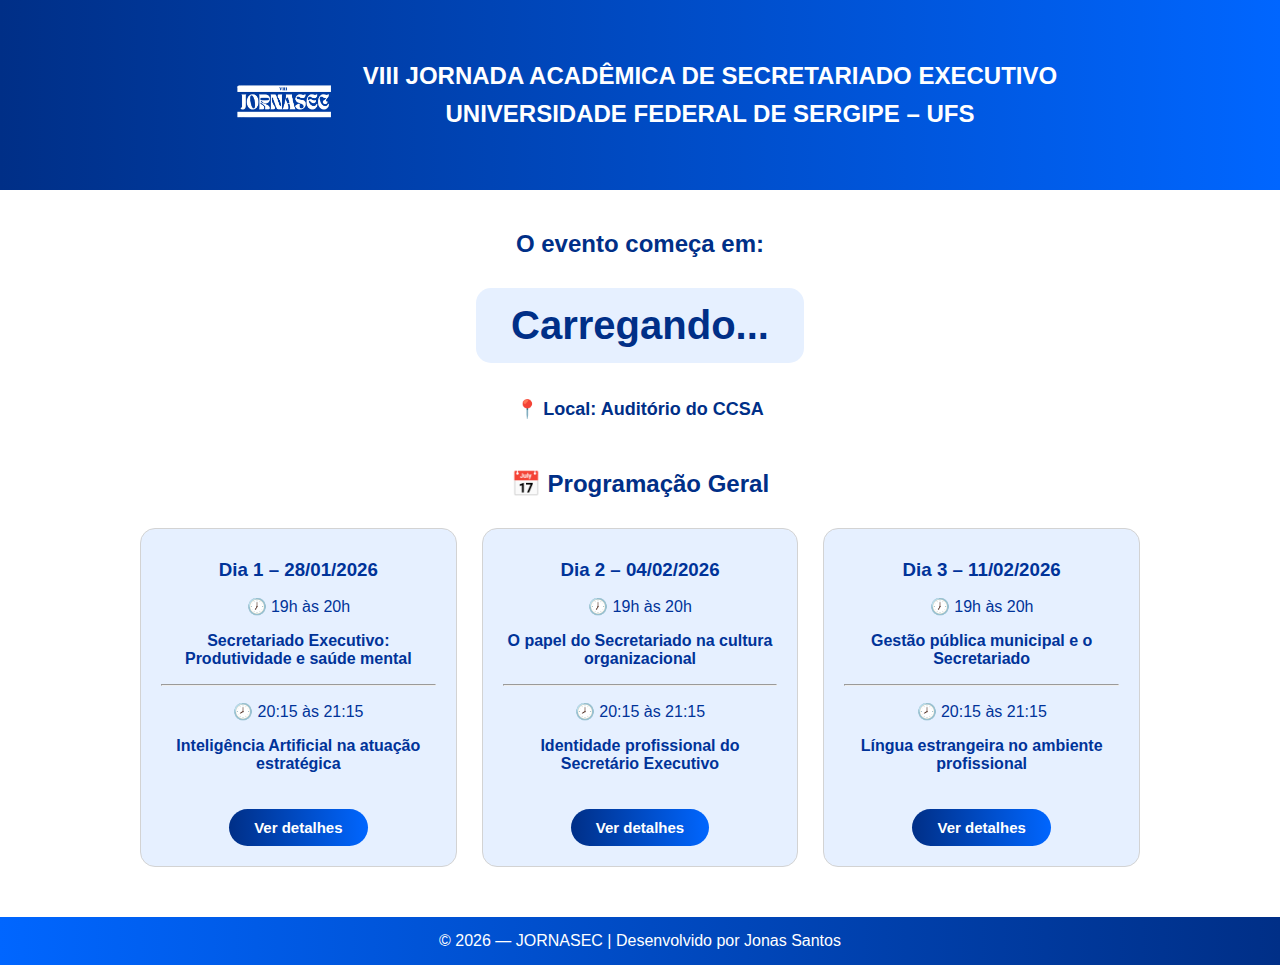
<file: index.html>
<!DOCTYPE html>
<html lang="pt-br">
<head>
    <meta charset="UTF-8">
    <meta name="jonas" content="width=device-width, initial-scale=1.0">
    <title>JORNASEC - Página Principal</title>
    <link rel="stylesheet" href="css/style.css">
    <link rel="icon" href="img/imagem_jornasec.png">
</head>
<body>

<header>
    <img src="img/imagem_jornasec.png" alt="Ícone JORNASEC">
    <div>
        <h2>VIII JORNADA ACADÊMICA DE SECRETARIADO EXECUTIVO</h2>
        <h2>UNIVERSIDADE FEDERAL DE SERGIPE – UFS</h2>
    </div>
</header>

<section class="hero">
    <h2>O evento começa em:</h2>
    <div id="contador">Carregando...</div>
        <h3 class="local-evento">📍 Local: Auditório do CCSA</h3>
</section>

<section class="menu-opcoes">
    <h2>📅 Programação Geral</h2>

    <div class="opcoes-grid">

        <a href="dia1.html" class="card">
            <h3> Dia 1 – 28/01/2026</h3>
            <p>🕖 19h às 20h</p>
            <p><strong>Secretariado Executivo: Produtividade e saúde mental</strong></p>
            <hr>
            <p>🕗 20:15 às 21:15</p>
            <p><strong>Inteligência Artificial na atuação estratégica</strong></p>

            <button class="btn-detalhes">Ver detalhes</button>

        </a>

        <a href="dia2.html" class="card">
            <h3> Dia 2 – 04/02/2026</h3>
            <p>🕖 19h às 20h</p>
            <p><strong>O papel do Secretariado na cultura organizacional</strong></p>
            <hr>
            <p>🕗 20:15 às 21:15</p>
            <p><strong>Identidade profissional do Secretário Executivo</strong></p>

            <button class="btn-detalhes">Ver detalhes</button>

        </a>

        <a href="dia3.html" class="card card-centralizado">
            <h3> Dia 3 – 11/02/2026</h3>
            <p>🕖 19h às 20h</p>
            <p><strong>Gestão pública municipal e o Secretariado</strong></p>
            <hr>
            <p>🕗 20:15 às 21:15</p>
            <p><strong>Língua estrangeira no ambiente profissional</strong>
</p>

    <button class="btn-detalhes">Ver detalhes</button>
</a>


    </div>
</section>

<footer>
    © 2026 — JORNASEC | Desenvolvido por Jonas Santos
</footer>

<script src="js/script.js"></script>
</body>
</html>
</file>
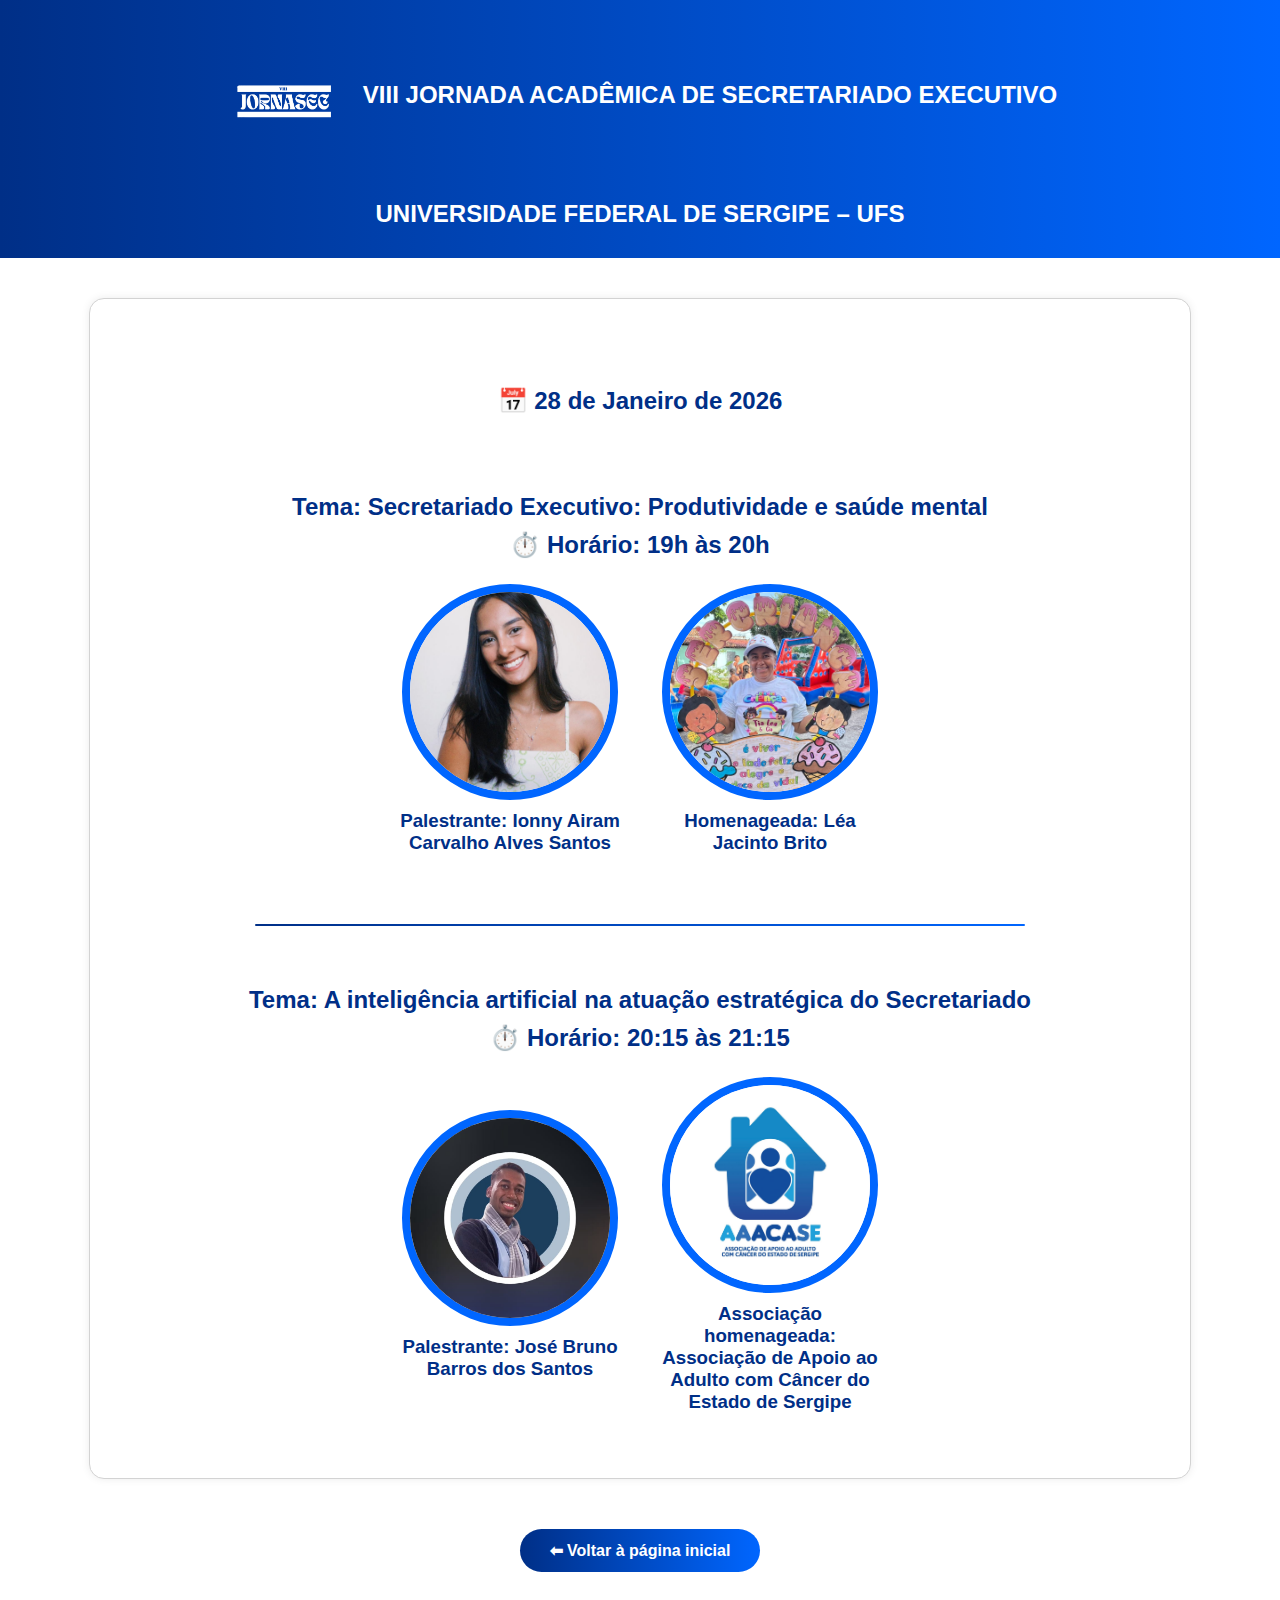
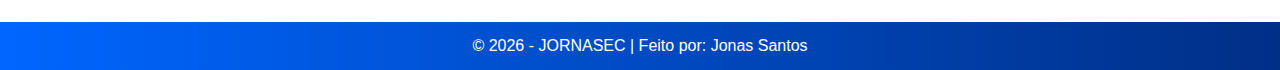
<file: dia1.html>
<!DOCTYPE html>
<html lang="pt-br">
<head>
    <meta charset="UTF-8">
    <meta name="jonas" content="width=device-width, initial-scale=1.0">
    <title>JORNASEC - VIII Jornada Acadêmica</title>
    <link rel="stylesheet" href="css/style.css">
    <link rel="icon" href="img/imagem_jornasec.png">

</head>
<body>

<header>
    <img src="img/imagem_jornasec.png" alt="Icone">
    <h2>VIII JORNADA ACADÊMICA DE SECRETARIADO EXECUTIVO</h2>
     <h2>UNIVERSIDADE FEDERAL DE SERGIPE – UFS</h2>
</header>

<div class="container">

    <br>

    <h2 class="data-evento">📅 28 de Janeiro de 2026 </h2>


    <br>

    <h2 class="titulo-palestrante">Tema: Secretariado Executivo: Produtividade e saúde mental</h2>

       <h2 class="horario">⏱️ Horário: 19h às 20h</h2>
    <div class="palestrante-box">

        <div class="item">
            <img src="img/palestrante1.jpeg" alt="Palestrante">
            <div class="palestrante-info">
                <h3>Palestrante: Ionny Airam Carvalho Alves Santos</h3>
            </div>
        </div>
    
        <div class="item">
            <img src="img/homenageada1.jpeg" alt="Homenageada">
            <div class="homenageada-info">
                <h3>Homenageada: Léa Jacinto Brito      </h3>
            </div>
        </div>
    
    </div>
          <hr class="divisor-palestra">
    
    <h2 class="titulo-palestrante">Tema: A inteligência artificial na atuação estratégica do Secretariado</h2>

    <h2 class="horario">⏱️ Horário: 20:15 às 21:15</h2>

    <div class="palestrante-box">

        <div class="item">
            <img src="img/palestrante2.jpeg" alt="Palestrante">
            <div class="palestrante-info">
                <h3>Palestrante: José Bruno Barros dos Santos </h3>
            </div>
        </div>
    
        <div class="item">
            <img src="img/homenageada2.jpeg" alt="Homenageada">
            <div class="homenageada-info">
                <h3>Associação homenageada: Associação de Apoio ao Adulto com Câncer do Estado de Sergipe      </h3>
            </div>
        </div>
    
    </div>    

</div>

<div class="voltar-container">
    <a href="index.html" class="btn-voltar">⬅ Voltar à página inicial</a>
</div>

<footer>
    © 2026 - JORNASEC  | Feito por: Jonas Santos
</footer>

</body>
</html>
</file>
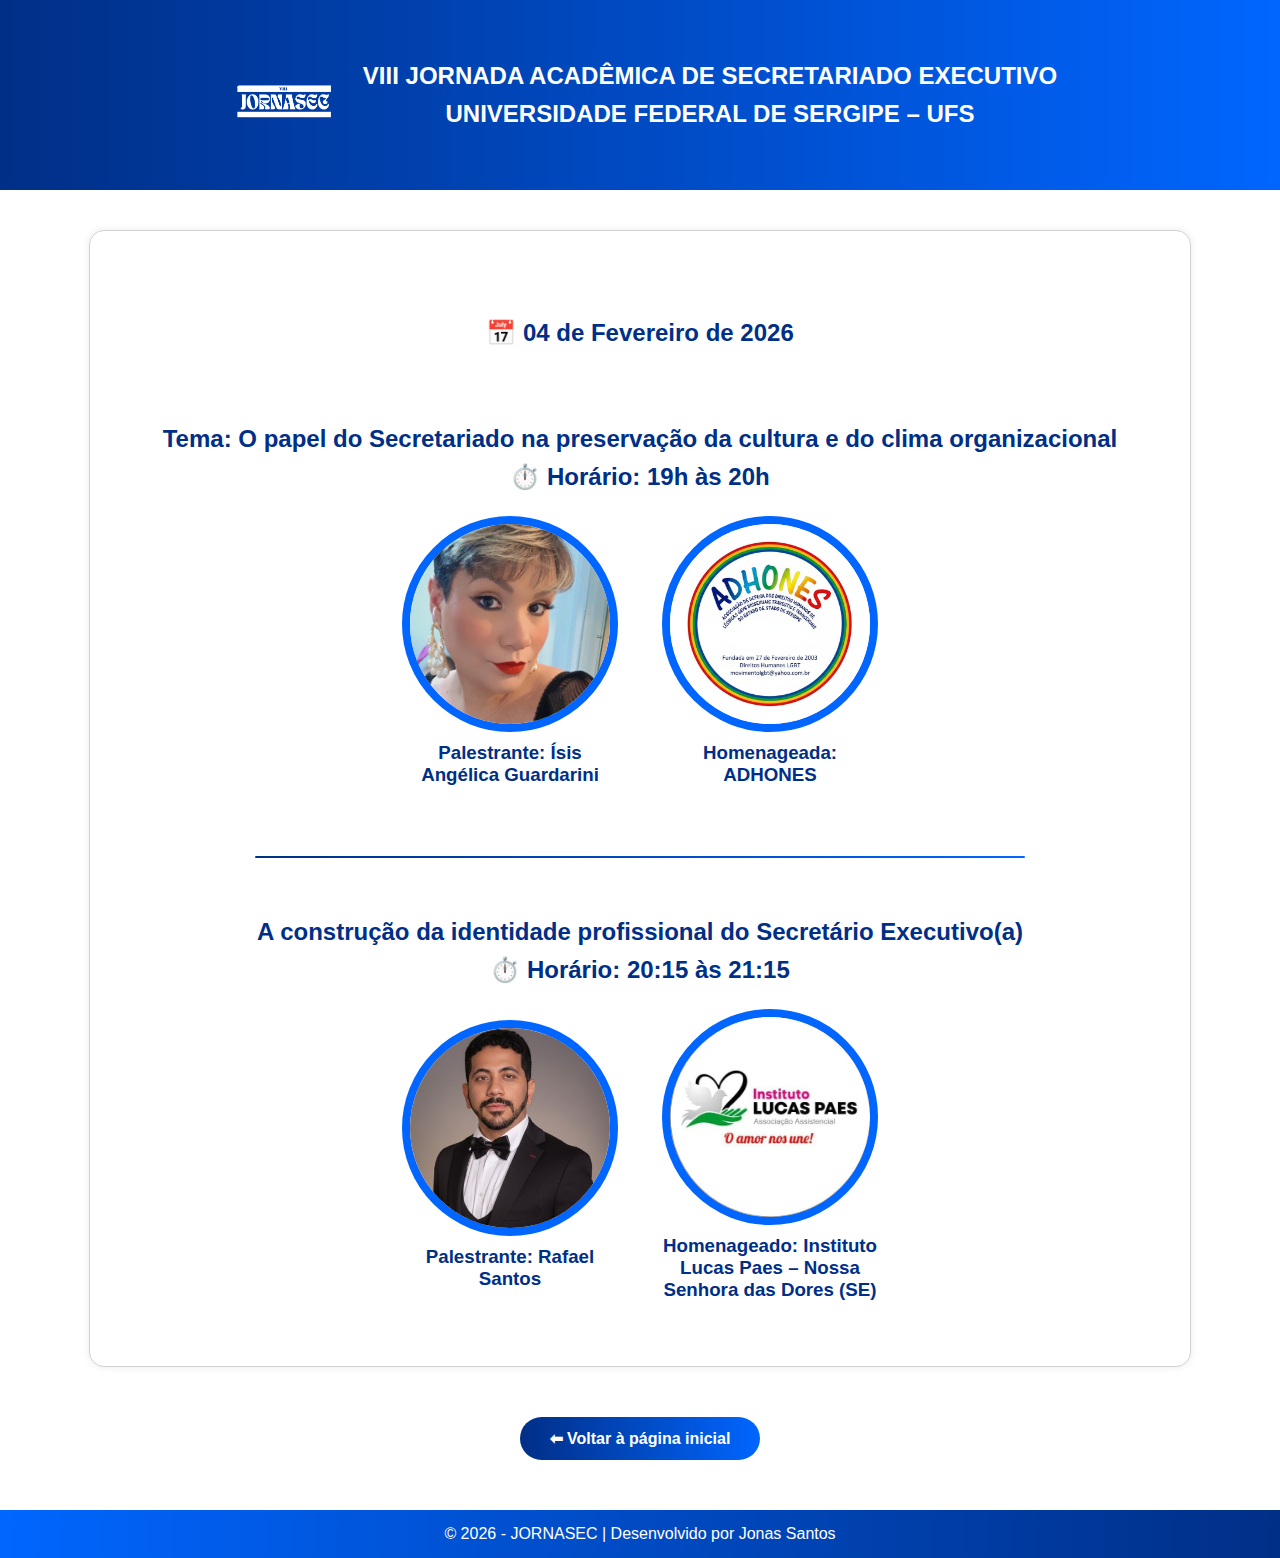
<file: dia2.html>
<!DOCTYPE html>
<html lang="pt-br">
<head>
    <meta charset="UTF-8">
    <meta name="viewport" content="width=device-width, initial-scale=1.0">
    <title>JORNASEC - VIII Jornada Acadêmica</title>
    <link rel="stylesheet" href="css/style.css">
    <link rel="icon" href="img/imagem_jornasec.png">

</head>
<body>

<header>
    <img src="img/imagem_jornasec.png" alt="Ícone JORNASEC">
    <div>
        <h2>VIII JORNADA ACADÊMICA DE SECRETARIADO EXECUTIVO</h2>
        <h2>UNIVERSIDADE FEDERAL DE SERGIPE – UFS</h2>
    </div>
</header>

<div class="container">
   
    <br>

    <h2 class="data-evento">📅 04 de Fevereiro de 2026 </h2>

    <br>

    <h2 class="titulo-palestrante">Tema: O papel do Secretariado na preservação da cultura e do clima organizacional</h2>

    <h2 class="horario">⏱️ Horário: 19h às 20h</h2>
    <div class="palestrante-box">

        <div class="item">
            <img src="img/Palestrante3.jpeg" alt="Palestrante">
            <div class="palestrante-info">
                <h3> Palestrante: Ísis Angélica Guardarini </h3>         
            </div>
        </div>
    
        <div class="item">
            <img src="img/Homenageada3.jpg" alt="Homenageada">
            <div class="homenageada-info">
                <h3> Homenageada: ADHONES </h3>
            </div>
        </div>
    
    </div>
           <hr class="divisor-palestra">

    <h2 class="titulo-palestrante">A construção da identidade profissional do Secretário Executivo(a)</h2>
 
    <h2 class="horario">⏱️ Horário: 20:15 às 21:15</h2>

    <div class="palestrante-box">

        <div class="item">
            <img src="img/palestrante4.jpeg" alt="Palestrante">
            <div class="palestrante-info">
                <h3> Palestrante: Rafael Santos </h3>
            </div>
        </div>
    
        <div class="item">
            <img src="img/homenageado4.jpeg" alt="Homenageada">
            <div class="homenageada-info">
                <h3> Homenageado: Instituto Lucas Paes – Nossa Senhora das Dores (SE) </h3>
            </div>
        </div>
    
    </div>    

</div>

<div class="voltar-container">
    <a href="index.html" class="btn-voltar">⬅ Voltar à página inicial</a>
</div>


<footer>
    © 2026 - JORNASEC  | Desenvolvido por Jonas Santos
</footer>

</body>
</html>
</file>
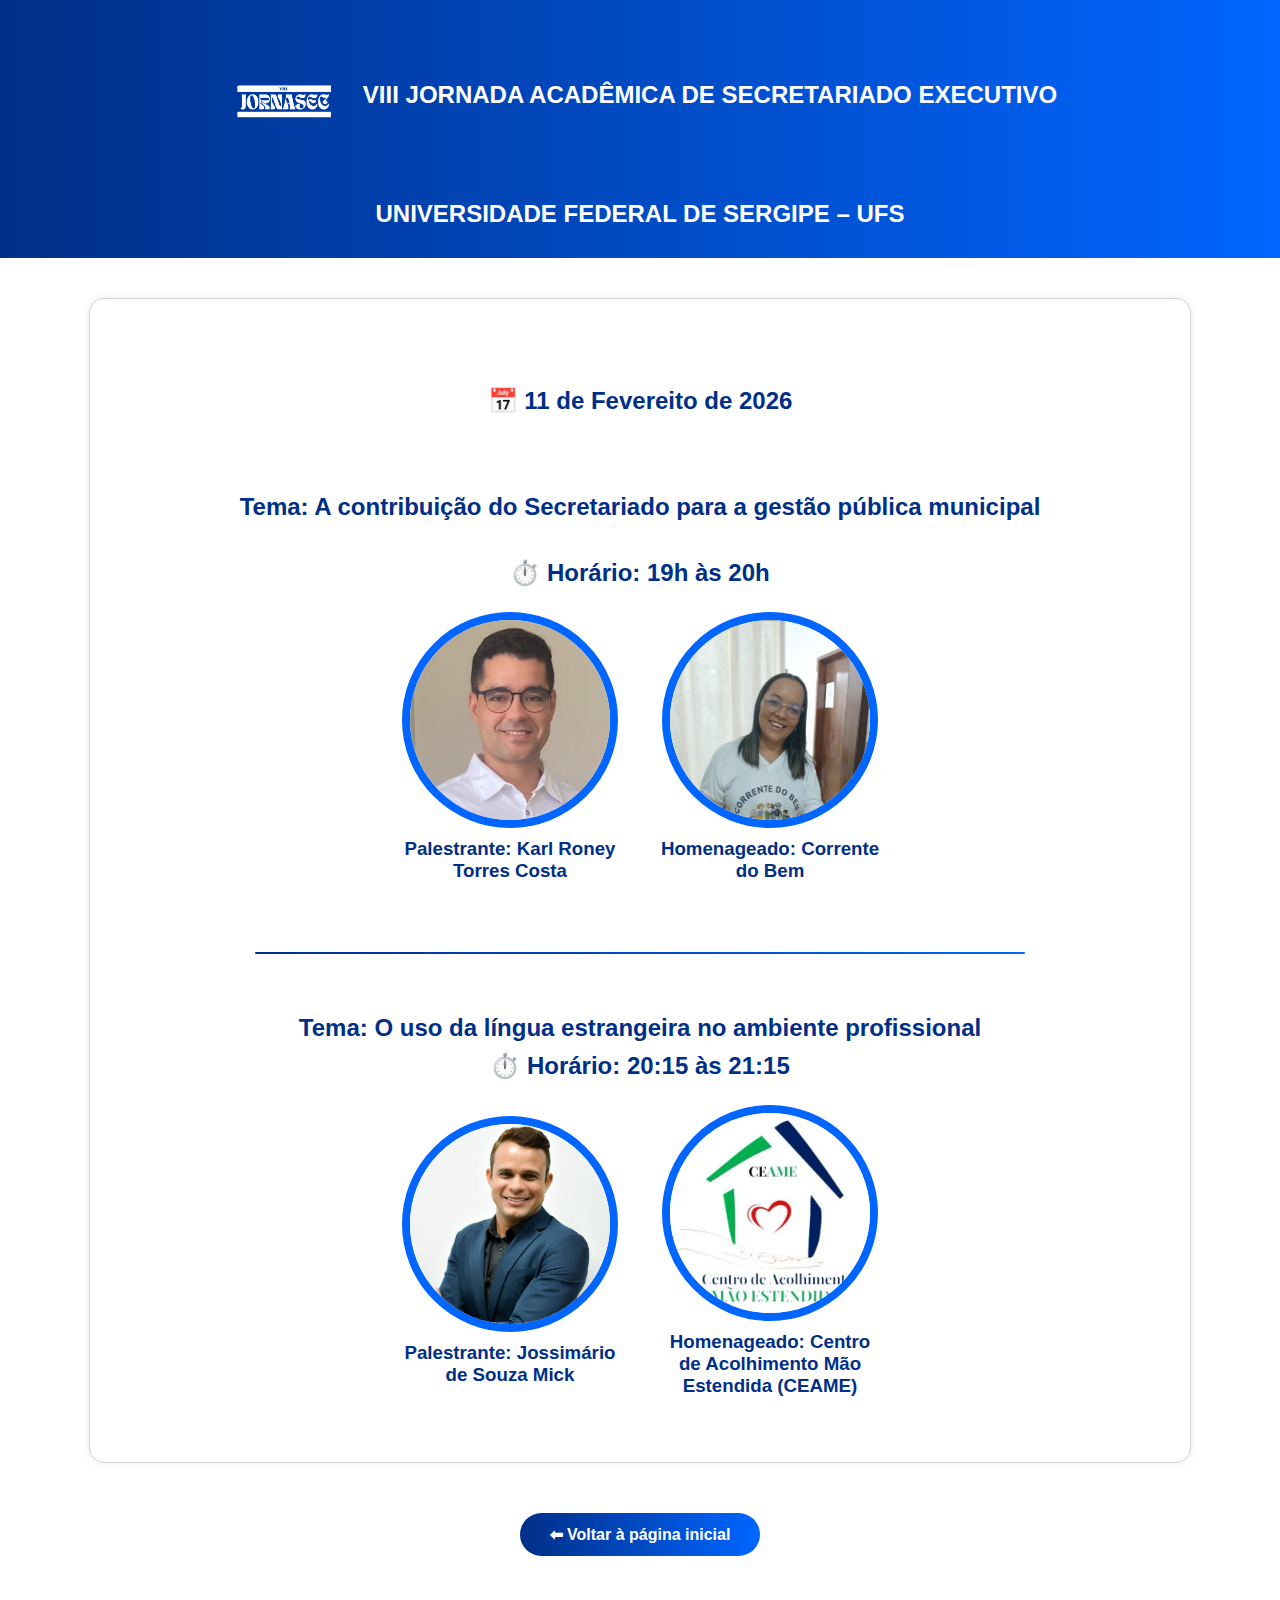
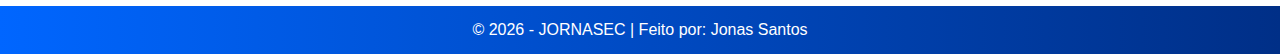
<file: dia3.html>
<!DOCTYPE html>
<html lang="pt-br">
<head>
    <meta charset="UTF-8">
    <meta name="jonas" content="width=device-width, initial-scale=1.0">
    <title>JORNASEC - VIII Jornada Acadêmica</title>
    <link rel="stylesheet" href="css/style.css">
    <link rel="icon" href="img/imagem_jornasec.png">

</head>
<body>

<header>
    <img src="img/imagem_jornasec.png" alt="Icone">
    <h2>VIII JORNADA ACADÊMICA DE SECRETARIADO EXECUTIVO</h2>
     <h2>UNIVERSIDADE FEDERAL DE SERGIPE – UFS</h2>
</header>

<div class="container">
    <br>
   <h2 class="data-evento">📅 11 de Fevereito de 2026 </h2>
    <br>

    <h2 class="titulo-palestrante">Tema: A contribuição do Secretariado para a gestão pública municipal</h2>
    <br>
        <h2 class="horario">⏱️ Horário: 19h às 20h</h2>
    <div class="palestrante-box">

        <div class="item">
            <img src="img/palestrante5.jpeg" alt="Palestrante">
            <div class="palestrante-info">
                <h3>Palestrante: Karl Roney Torres Costa</h3>
            </div>
        </div>
    
        <div class="item">
            <img src="img/homenageada5.jpeg" alt="Homenageada">
            <div class="homenageada-info">
                <h3>Homenageado: Corrente do Bem   </h3>
            </div>
        </div>
    
    </div>
    
     <hr class="divisor-palestra">


    <h2 class="titulo-palestrante">Tema: O uso da língua estrangeira no ambiente profissional</h2>

    <h2 class="horario">⏱️ Horário: 20:15 às 21:15</h2>

    <div class="palestrante-box">

        <div class="item">
            <img src="img/palestrante6.jpeg" alt="Palestrante">
            <div class="palestrante-info">
                <h3>Palestrante: Jossimário de Souza Mick </h3>
            </div>
        </div>
    
        <div class="item">
            <img src="img/homenageado6.jpeg" alt="Homenageada">
            <div class="homenageada-info">
                <h3>Homenageado: Centro de Acolhimento Mão Estendida (CEAME)     </h3>
            </div>
        </div>
    
    </div>    

</div>

<div class="voltar-container">
    <a href="index.html" class="btn-voltar">⬅ Voltar à página inicial</a>
</div>


<footer>
    © 2026 - JORNASEC  | Feito por: Jonas Santos
</footer>

</body>
</html>
</file>
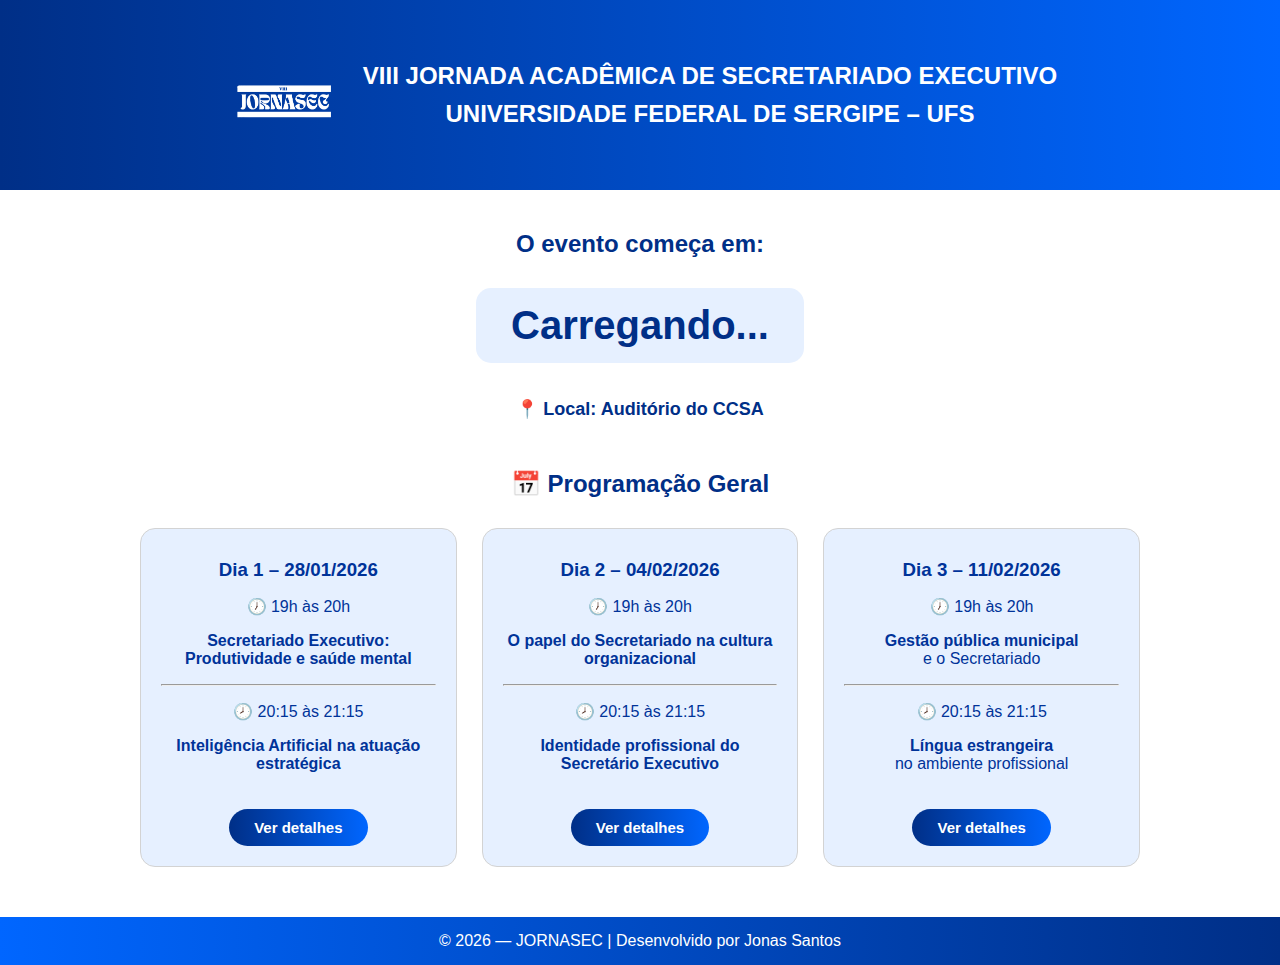
<file: principal.html>
<!DOCTYPE html>
<html lang="pt-br">
<head>
    <meta charset="UTF-8">
    <meta name="viewport" content="width=device-width, initial-scale=1.0">
    <title>JORNASEC - Página Principal</title>
    <link rel="stylesheet" href="css/style.css">
    <link rel="icon" href="img/imagem_jornasec.png">
</head>
<body>

<header>
    <img src="img/imagem_jornasec.png" alt="Ícone JORNASEC">
    <div>
        <h2>VIII JORNADA ACADÊMICA DE SECRETARIADO EXECUTIVO</h2>
        <h2>UNIVERSIDADE FEDERAL DE SERGIPE – UFS</h2>
    </div>
</header>

<section class="hero">
    <h2>O evento começa em:</h2>
    <div id="contador">Carregando...</div>
        <h3 class="local-evento">📍 Local: Auditório do CCSA</h3>
</section>

<section class="menu-opcoes">
    <h2>📅 Programação Geral</h2>

    <div class="opcoes-grid">

        <a href="dia1.html" class="card">
            <h3> Dia 1 – 28/01/2026</h3>
            <p>🕖 19h às 20h</p>
            <p><strong>Secretariado Executivo: Produtividade e saúde mental</strong></p>
            <hr>
            <p>🕗 20:15 às 21:15</p>
            <p><strong>Inteligência Artificial na atuação estratégica</strong></p>

            <button class="btn-detalhes">Ver detalhes</button>

        </a>

        <a href="dia2.html" class="card">
            <h3> Dia 2 – 04/02/2026</h3>
            <p>🕖 19h às 20h</p>
            <p><strong>O papel do Secretariado na cultura organizacional</strong></p>
            <hr>
            <p>🕗 20:15 às 21:15</p>
            <p><strong>Identidade profissional do Secretário Executivo</strong></p>

            <button class="btn-detalhes">Ver detalhes</button>

        </a>

<a href="dia3.html" class="card card-centralizado">
    <h3> Dia 3 – 11/02/2026</h3>
    <p>🕖 19h às 20h</p>
    <p><strong>Gestão pública municipal</strong><br>
       e o Secretariado</p>

    <hr>

    <p>🕗 20:15 às 21:15</p>
    <p><strong>Língua estrangeira</strong><br>
       no ambiente profissional</p>

    <button class="btn-detalhes">Ver detalhes</button>
</a>


    </div>
</section>

<footer>
    © 2026 — JORNASEC | Desenvolvido por Jonas Santos
</footer>

<script src="js/script.js"></script>
</body>
</html>
</file>
<file: css/style.css>
body {
    margin: 0;
    font-family: Arial, Helvetica, sans-serif;
    background: #ffffff;
    color: #003399;
}

header {
    background: linear-gradient(90deg, #002f87, #0066ff);
    padding: 25px;
    text-align: center;
    color: white;
    display: flex;              /* coloca lado a lado */
    justify-content: center;    /* centraliza horizontalmente */
    align-items: center;        /* alinha verticalmente */
    gap: 20px;                  /* espaço entre a imagem e o texto */
    flex-wrap: wrap;            /* permite quebrar no celular */
}

header img {
    width: 120px;   /* diminua o valor como quiser */
    height: auto;   /* mantém a proporção correta */
}

h1, h2, h3 {
    margin: 10px 0;
}

.container {
    width: 90%;
    max-width: 1100px;
    margin: auto;
    padding: 30px 0;
    text-align: center;
    margin: 40px auto;      /* afasta do header e footer */
    border: 1px solid #d3d3d3;  /* borda discreta */
    border-radius: 15px;        /* bordas arredondadas */
    background: #ffffff;        /* fundo branco destacado */
    box-shadow: 0 0 8px rgba(0,0,0,0.08); /* sombra suave opcional */    
}

/* CONTADOR */
#contador {
    font-size: 35px;
    font-weight: bold;
    margin-top: 20px;
    color: #002f87;
    background: #e6f0ff;
    display: inline-block;
    padding: 20px 40px;
    border-radius: 12px;
}

.data-evento {
    margin-top: 40px;
    color: #002f87;
}

/* PALESTRANTE */
.titulo-palestrante {
    margin-top: 50px;
    color: #002f87;
}

.palestrante-box {
    margin-top: 40px;
    display: flex;
    justify-content: center;
    align-items: center;
    gap: 30px;
    flex-wrap: wrap;
    flex-direction: column; /* quebra para cima/baixo */
    text-align: center;
}

.palestrante-box img {
    width: 260px;
    height: 260px;
    object-fit: cover;
    border-radius: 50%;
    border: 8px solid #0066ff;
}

/* CONTATO */
.contato {
    margin-top: 40px;
    font-size: 18px;
    color: #000;
}

/* RODAPÉ */
footer {
    margin-top: 60px;
    background: linear-gradient(90deg, #0066ff, #002f87);
    color: white;
    text-align: center;
    padding: 15px;
}

/* Principal */

body {
    margin: 0;
    font-family: Arial, Helvetica, sans-serif;
    background: #ffffff;
    color: #002f87;
}

/* HEADER */
header {
    background: linear-gradient(90deg, #002f87, #0066ff);
    padding: 20px;
    text-align: center;
    color: white;
}

header img {
    width: 120px;
}

/* HERO - CONTAGEM */
.hero {
    text-align: center;
    margin-top: 40px;
}

#contador {
    font-size: 40px;
    font-weight: bold;
    margin: 20px auto;
    padding: 15px 35px;
    background: #e6f0ff;
    color: #002f87;
    border-radius: 15px;
    display: inline-block;
}

.data {
    margin-top: 10px;
    font-size: 18px;
}

/* MENU DE OPÇÕES */
.menu-opcoes {
    text-align: center;
    margin-top: 50px;
}

.opcoes-grid {
    display: grid;
    grid-template-columns: repeat(auto-fit, minmax(220px, 1fr));
    gap: 25px;
    width: 90%;
    max-width: 1000px;
    margin: 30px auto;
}

.card {
    background: #e6f0ff;
    padding: 20px;
    text-decoration: none;
    color: #003399;
    border-radius: 15px;
    border: 1px solid #d3d3d3;
    transition: 0.3s;
}

.card:hover {
    transform: translateY(-5px);
    box-shadow: 0 0 12px rgba(0,0,0,0.15);
}

/* FOOTER */
footer {
    margin-top: 50px;
    background: linear-gradient(90deg, #0066ff, #002f87);
    color: white;
    text-align: center;
    padding: 15px;
}
.btn-detalhes {
    margin-top: 20px;
    padding: 10px 25px;
    background: linear-gradient(90deg, #002f87, #0066ff);
    color: white;
    border: none;
    border-radius: 20px;
    font-size: 15px;
    font-weight: bold;
    cursor: pointer;
    transition: 0.3s;
}

/* efeito hover */
.card:hover .btn-detalhes {
    background: linear-gradient(90deg, #0066ff, #002f87);
    transform: scale(1.05);
}
.divisor-palestra {
    width: 70%;
    margin: 60px auto;
    border: none;
    height: 2px;
    background: linear-gradient(90deg, #002f87, #0066ff);
    border-radius: 5px;
}
.voltar-container {
    text-align: center;
    margin: 50px 0;
}

.btn-voltar {
    display: inline-block;
    padding: 12px 30px;
    background: linear-gradient(90deg, #002f87, #0066ff);
    color: white;
    text-decoration: none;
    font-weight: bold;
    border-radius: 25px;
    transition: 0.3s;
}

.btn-voltar:hover {
    background: linear-gradient(90deg, #0066ff, #002f87);
    transform: translateY(-3px);
    box-shadow: 0 5px 12px rgba(0,0,0,0.2);
}
.local-evento {
    margin-top: 15px;
    font-size: 18px;
    color: #002f87;
    font-weight: bold;
}
/* PADRÃO (mobile primeiro) */
.palestrante-box {
    display: flex;
    flex-direction: column;   /* empilhado no mobile */
    align-items: center;
    gap: 20px;
    margin: 25px 0;
}

.palestrante-box .item {
    width: 100%;
    max-width: 260px;
    display: flex;
    flex-direction: column;
    align-items: center;
    text-align: center;
}

.palestrante-box img {
    width: 200px;
    height: 200px;
    border-radius: 50%;
    object-fit: cover;
}

/* DESKTOP (a partir de 768px) */
@media (min-width: 768px) {
    .palestrante-box {
        flex-direction: row;      /* lado a lado no desktop */
        justify-content: center;
        gap: 40px;
    }

    .palestrante-box .item {
        width: 220px;
    }
    .opcoes-grid {
        grid-template-columns: repeat(3, 1fr);
    }

    #contador {
        font-size: 40px;
    }    
}
</file>
